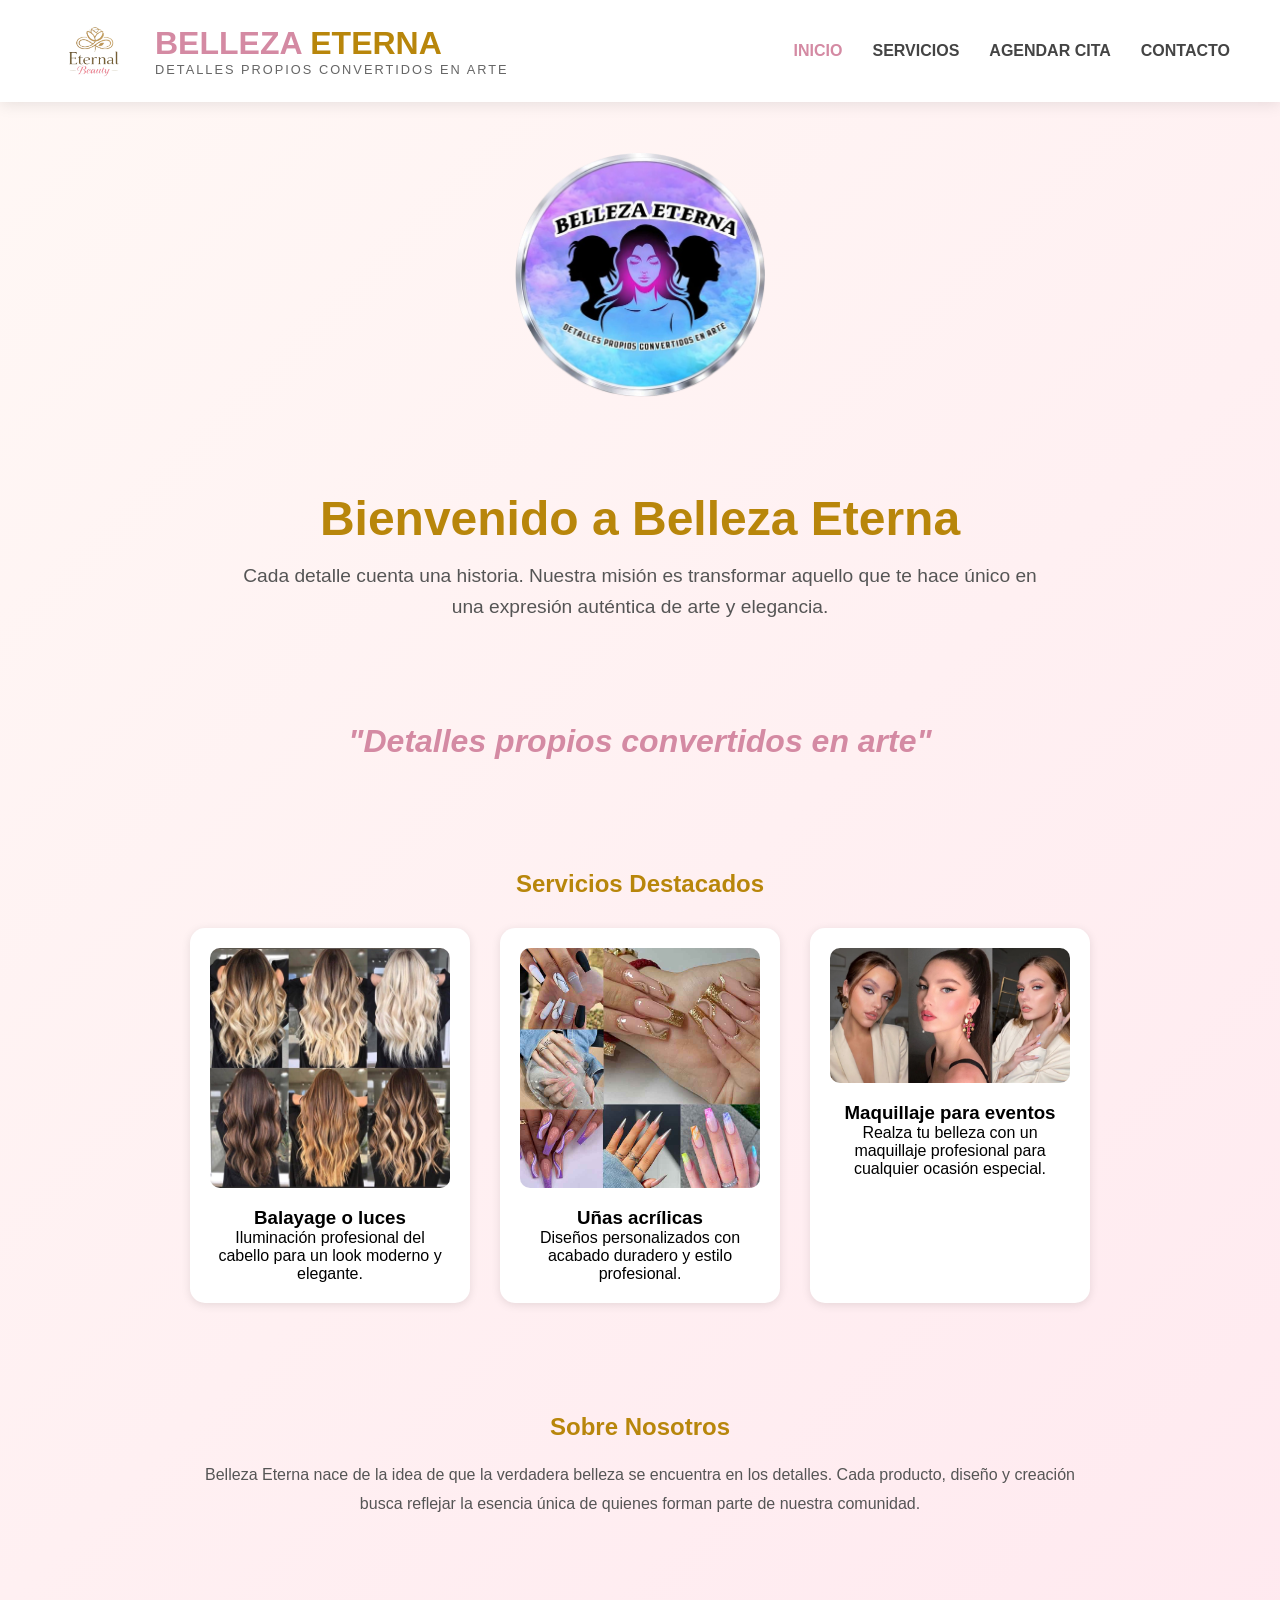
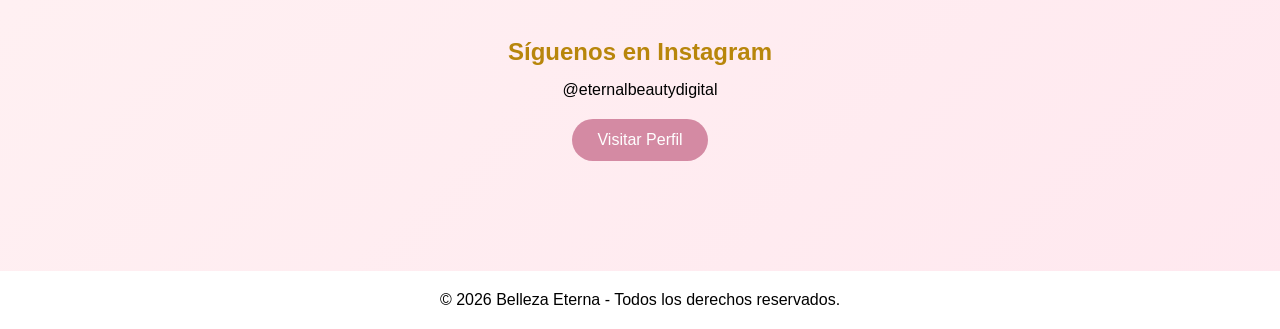
<file: index.html>
<!DOCTYPE html>

<html lang="es">
<head>
    <meta charset="UTF-8">
    <meta name="viewport" content="width=device-width, initial-scale=1.0">
    <title>Belleza Eterna</title>
    <link rel="stylesheet" href="Style.css">
</head>
<body>

<header class="navbar">

<div class="logo-container">
    <img src="LogoTrans.png" alt="Logo">

    <div class="titulo">
        <h1>BELLEZA <span>ETERNA</span></h1>
        <p>DETALLES PROPIOS CONVERTIDOS EN ARTE</p>
    </div>
</div>

<nav>
    <ul>
        <li><a href="#" class="activo">INICIO</a></li>
        <li><a href="servicios.html">SERVICIOS</a></li>
        <li><a href="cita.html">AGENDAR CITA</a></li>
        <li><a href="contacto.html">CONTACTO</a></li>
    </ul>
</nav>

</header>

<!-- Logo Principal -->

<section class="logo-principal">


<img src="NuevoLogoTrans.png" alt="Logo Belleza Eterna">

</section>

<!-- Bienvenida -->

<section class="hero">

<h2>Bienvenido a Belleza Eterna</h2>

<p>
    Cada detalle cuenta una historia.
    Nuestra misión es transformar aquello que te hace único
    en una expresión auténtica de arte y elegancia.
</p>

</section>

<!-- Frase Destacada -->

<section class="frase-destacada">


<h2>"Detalles propios convertidos en arte"</h2>


</section>

<!-- Productos Destacados -->

<section class="destacados">

<h2>Servicios Destacados</h2>

<div class="productos">

    <div class="producto">
    <img src="balayage.jpg" alt="Balayage o luces">
    <h3>Balayage o luces</h3>
    <p>Iluminación profesional del cabello para un look moderno y elegante.</p>
</div>

<div class="producto">
    <img src="unas-acrilicas.jpg" alt="Uñas acrílicas">
    <h3>Uñas acrílicas</h3>
    <p>Diseños personalizados con acabado duradero y estilo profesional.</p>
</div>

<div class="producto">
    <img src="maquillaje-evento.jpg" alt="Maquillaje para eventos">
    <h3>Maquillaje para eventos</h3>
    <p>Realza tu belleza con un maquillaje profesional para cualquier ocasión especial.</p>
</div>

</div>

</section>

<!-- Sobre Nosotros -->

<section class="nosotros">

<h2>Sobre Nosotros</h2>

<p>
    Belleza Eterna nace de la idea de que la verdadera belleza
    se encuentra en los detalles. Cada producto, diseño y creación
    busca reflejar la esencia única de quienes forman parte de nuestra comunidad.
</p>

</section>

<!-- Instagram -->

<section class="instagram">


<h2>Síguenos en Instagram</h2>

<p>@eternalbeautydigital</p>

<a href="https://www.instagram.com/eternalbeautydigital/" target="_blank">
    Visitar Perfil
</a>


</section>

<footer>


<p>© 2026 Belleza Eterna - Todos los derechos reservados.</p>

</footer>

</body>
</html>
</file>
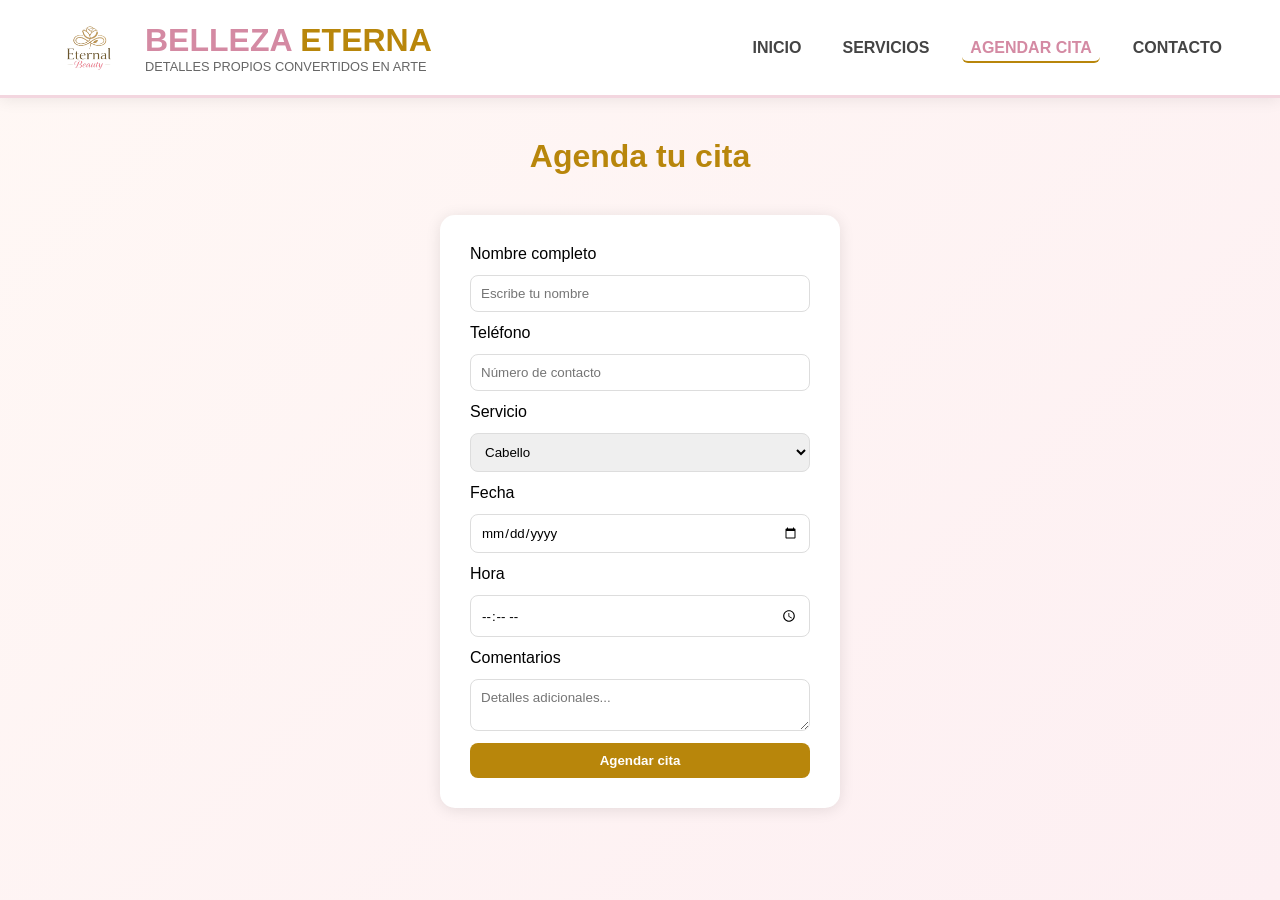
<file: cita.html>
<!DOCTYPE html>
<html lang="es">
<head>
    <meta charset="UTF-8">
    <title>Agendar Cita - Belleza Eterna</title>

    <link rel="stylesheet" href="Style4.css">
</head>

<body>

<header class="navbar">

    <div class="logo-container">
        <img src="LogoTrans.png" alt="Logo">

        <div class="titulo">
            <h1>BELLEZA <span>ETERNA</span></h1>
            <p>DETALLES PROPIOS CONVERTIDOS EN ARTE</p>
        </div>
    </div>

    <nav>
        <ul>
            <li><a href="index.html">INICIO</a></li>
            <li><a href="servicios.html">SERVICIOS</a></li>
            <li><a href="cita.html" class="activo">AGENDAR CITA</a></li>
            <li><a href="contacto.html">CONTACTO</a></li>
        </ul>
    </nav>

</header>

<h1>Agenda tu cita</h1>

<div class="cita-container">

    <form class="cita-form">

        <label>Nombre completo</label>
        <input type="text" placeholder="Escribe tu nombre">

        <label>Teléfono</label>
        <input type="tel" placeholder="Número de contacto">

        <label>Servicio</label>
        <select>
            <option>Cabello</option>
            <option>Uñas</option>
            <option>Facial</option>
            <option>Maquillaje</option>
        </select>

        <label>Fecha</label>
        <input type="date">

        <label>Hora</label>
        <input type="time">

        <label>Comentarios</label>
        <textarea placeholder="Detalles adicionales..."></textarea>

        <button type="submit">Agendar cita</button>

    </form>

</div>

</body>
</html>
</file>
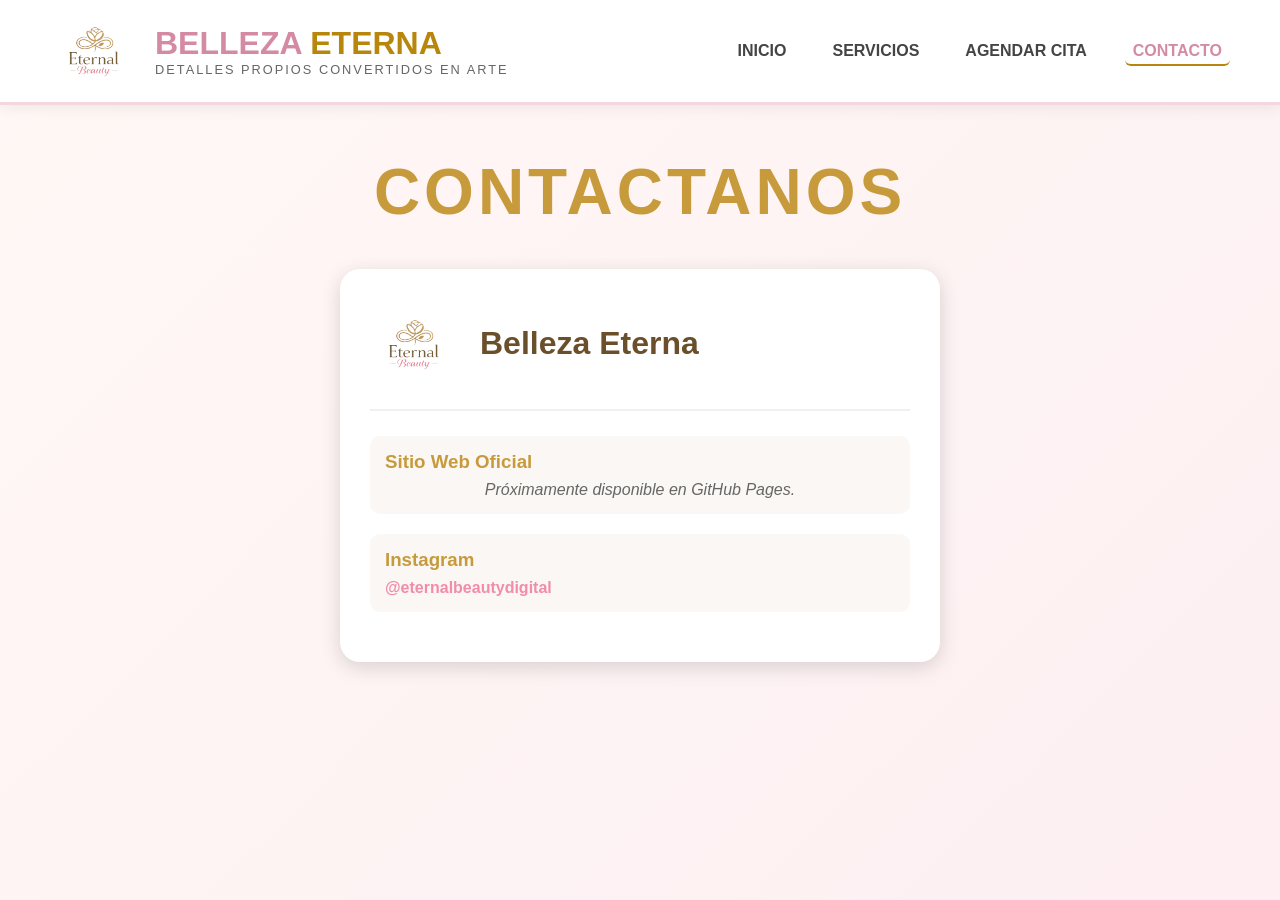
<file: contacto.html>
<!DOCTYPE html>
<html lang="es">
<head>
    <meta charset="UTF-8">
    <meta name="viewport" content="width=device-width, initial-scale=1.0">
    <title>Contacto - Belleza Eterna</title>
    <link rel="stylesheet" href="Style2.css">
</head>
<body>
<header class="navbar">

<div class="logo-container">
    <img src="LogoTrans.png" alt="Logo">

    <div class="titulo">
        <h1>BELLEZA <span>ETERNA</span></h1>
        <p>DETALLES PROPIOS CONVERTIDOS EN ARTE</p>
    </div>
</div>

<nav>
    <ul>
        <li><a href="index.html">INICIO</a></li>
        <li><a href="servicios.html">SERVICIOS</a></li>
        <li><a href="cita.html">AGENDAR CITA</a></li>
        <li><a href="contacto.html" class="activo">CONTACTO</a></li>
    </ul>
</nav>

</header>

   <section class="contacto">

    <h1>CONTACTANOS</h1>

    <div class="contacto-links">

        <div class="contacto-card">

            <div class="empresa">
                <img src="LogoTrans.png" alt="Belleza Eterna">
                <h2>Belleza Eterna</h2>
            </div>

            <ul class="lista-contactos">

                <li>
                    <h3>Sitio Web Oficial</h3>
                    <p class="proximamente">
                        Próximamente disponible en GitHub Pages.
                    </p>
                </li>

                <li>
                    <h3>Instagram</h3>
                    <a href="https://www.instagram.com/eternalbeautydigital/" target="_blank">
                        @eternalbeautydigital
                    </a>
                </li>

            </ul>

        </div>

    </div>

</section>

</body>
</html>
</file>
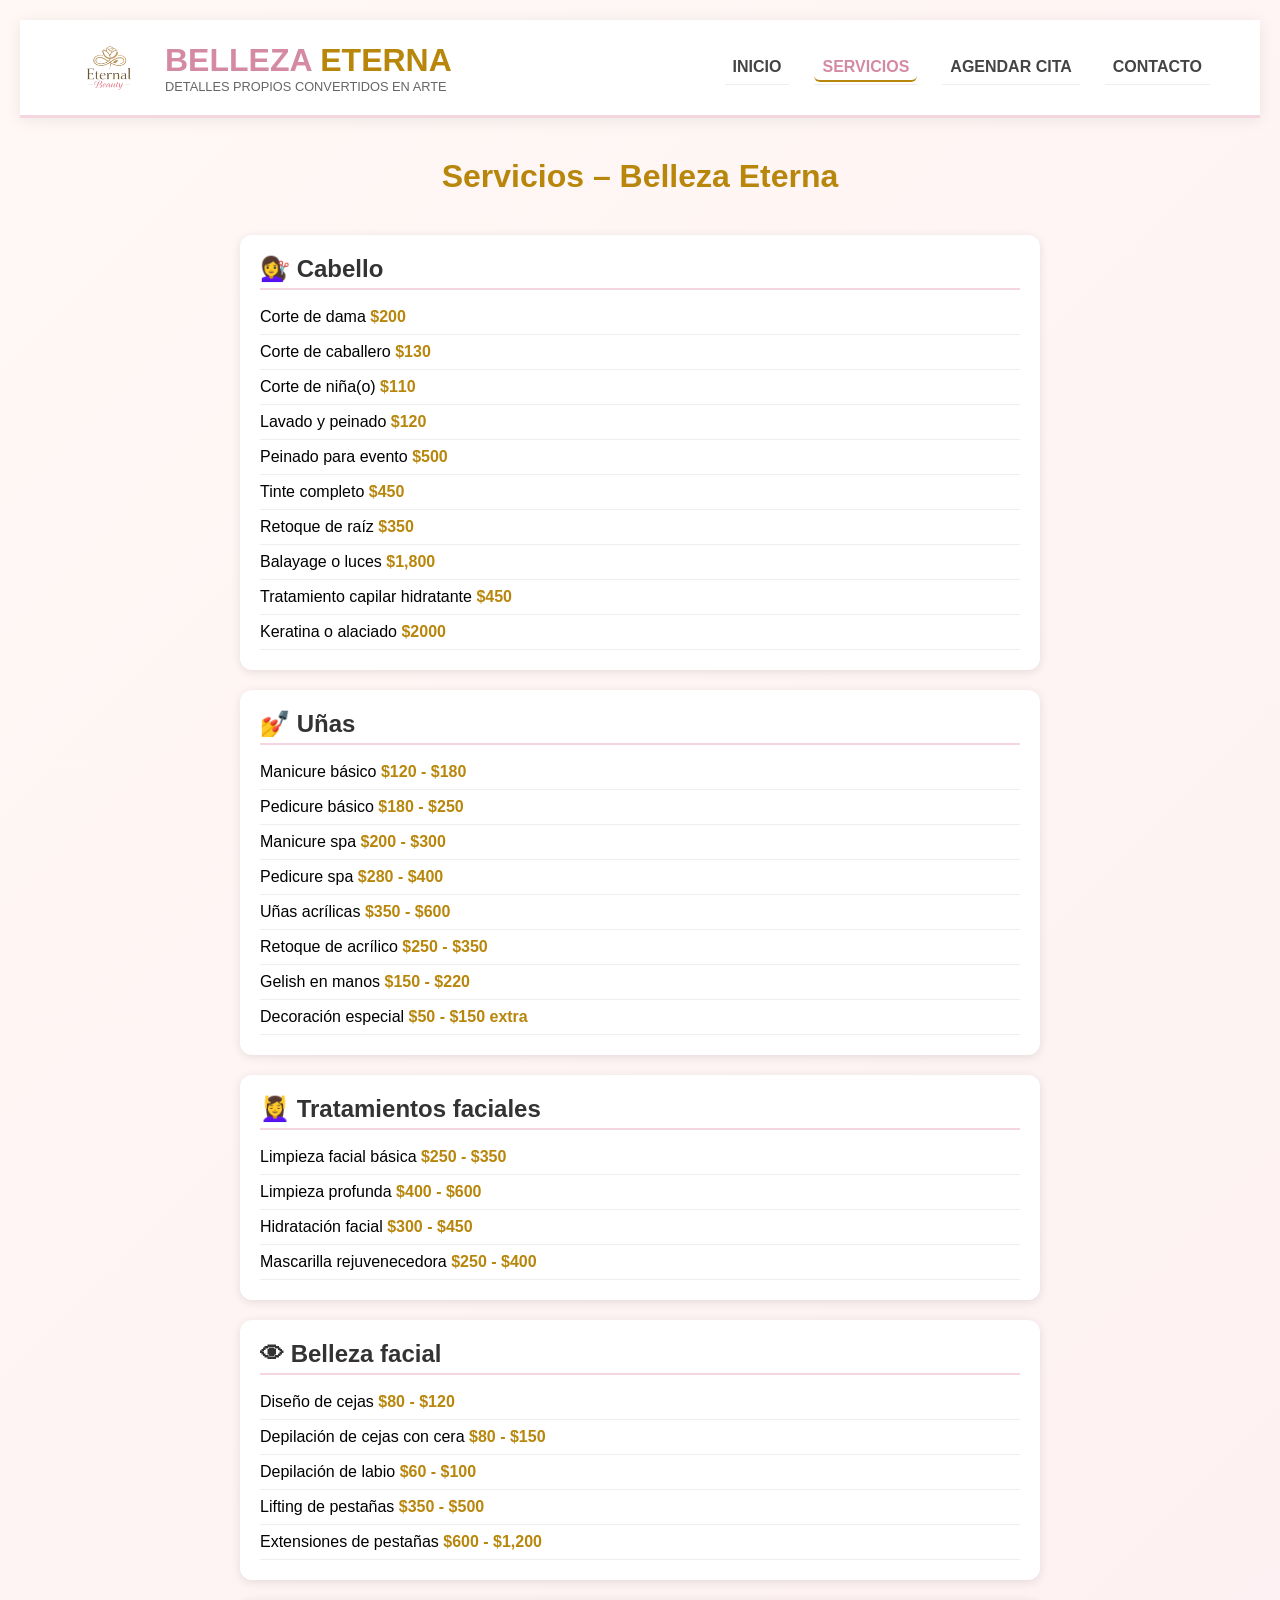
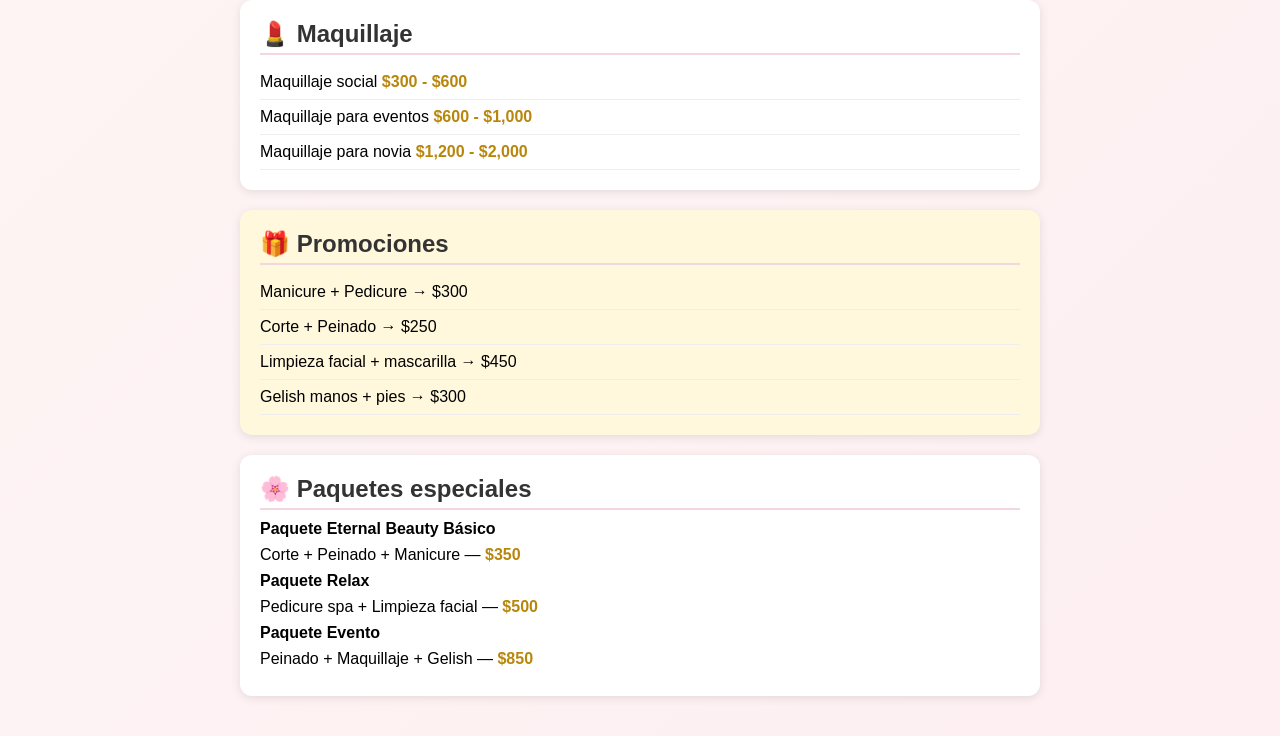
<file: servicios.html>
<!DOCTYPE html>
<html lang="es">
<head>
    <meta charset="UTF-8">
    <title>Servicios - Belleza Eterna</title>

    <link rel="stylesheet" href="Style3.css">
</head>

<body>

<header class="navbar">

    <div class="logo-container">
        <img src="LogoTrans.png" alt="Logo">

        <div class="titulo">
            <h1>BELLEZA <span>ETERNA</span></h1>
            <p>DETALLES PROPIOS CONVERTIDOS EN ARTE</p>
        </div>
    </div>

    <nav>
        <ul>
            <li><a href="index.html">INICIO</a></li>
            <li><a href="servicios.html" class="activo">SERVICIOS</a></li>
            <li><a href="cita.html">AGENDAR CITA</a></li>
            <li><a href="contacto.html">CONTACTO</a></li>
        </ul>
    </nav>

</header>

<h1>Servicios – Belleza Eterna</h1>

<section>
    <h2>💇‍♀️ Cabello</h2>
    <ul>
        <li>Corte de dama <span class="precio">$200</span></li>
        <li>Corte de caballero <span class="precio">$130</span></li>
        <li>Corte de niña(o) <span class="precio">$110</span></li>
        <li>Lavado y peinado <span class="precio">$120</span></li>
        <li>Peinado para evento <span class="precio">$500</span></li>
        <li>Tinte completo <span class="precio">$450</span></li>
        <li>Retoque de raíz <span class="precio">$350</span></li>
        <li>Balayage o luces <span class="precio">$1,800</span></li>
        <li>Tratamiento capilar hidratante <span class="precio">$450</span></li>
        <li>Keratina o alaciado <span class="precio">$2000</span></li>
    </ul>
</section>

<section>
    <h2>💅 Uñas</h2>
    <ul>
        <li>Manicure básico <span class="precio">$120 - $180</span></li>
        <li>Pedicure básico <span class="precio">$180 - $250</span></li>
        <li>Manicure spa <span class="precio">$200 - $300</span></li>
        <li>Pedicure spa <span class="precio">$280 - $400</span></li>
        <li>Uñas acrílicas <span class="precio">$350 - $600</span></li>
        <li>Retoque de acrílico <span class="precio">$250 - $350</span></li>
        <li>Gelish en manos <span class="precio">$150 - $220</span></li>
        <li>Decoración especial <span class="precio">$50 - $150 extra</span></li>
    </ul>
</section>

<section>
    <h2>💆‍♀️ Tratamientos faciales</h2>
    <ul>
        <li>Limpieza facial básica <span class="precio">$250 - $350</span></li>
        <li>Limpieza profunda <span class="precio">$400 - $600</span></li>
        <li>Hidratación facial <span class="precio">$300 - $450</span></li>
        <li>Mascarilla rejuvenecedora <span class="precio">$250 - $400</span></li>
    </ul>
</section>

<section>
    <h2>👁 Belleza facial</h2>
    <ul>
        <li>Diseño de cejas <span class="precio">$80 - $120</span></li>
        <li>Depilación de cejas con cera <span class="precio">$80 - $150</span></li>
        <li>Depilación de labio <span class="precio">$60 - $100</span></li>
        <li>Lifting de pestañas <span class="precio">$350 - $500</span></li>
        <li>Extensiones de pestañas <span class="precio">$600 - $1,200</span></li>
    </ul>
</section>

<section>
    <h2>💄 Maquillaje</h2>
    <ul>
        <li>Maquillaje social <span class="precio">$300 - $600</span></li>
        <li>Maquillaje para eventos <span class="precio">$600 - $1,000</span></li>
        <li>Maquillaje para novia <span class="precio">$1,200 - $2,000</span></li>
    </ul>
</section>

<section class="promo">
    <h2>🎁 Promociones</h2>
    <ul>
        <li>Manicure + Pedicure → $300</li>
        <li>Corte + Peinado → $250</li>
        <li>Limpieza facial + mascarilla → $450</li>
        <li>Gelish manos + pies → $300</li>
    </ul>
</section>

<section>
    <h2>🌸 Paquetes especiales</h2>

    <p><b>Paquete Eternal Beauty Básico</b></p>
    <p>Corte + Peinado + Manicure — <span class="precio">$350</span></p>

    <p><b>Paquete Relax</b></p>
    <p>Pedicure spa + Limpieza facial — <span class="precio">$500</span></p>

    <p><b>Paquete Evento</b></p>
    <p>Peinado + Maquillaje + Gelish — <span class="precio">$850</span></p>
</section>

</body>
</html>
</file>
<file: Style.css>
*{
    margin:0;
    padding:0;
    box-sizing:border-box;
    font-family:'Segoe UI', sans-serif;
}

body{
    background:linear-gradient(135deg,#fff8f5,#ffe8ef);
    min-height:100vh;
}

.navbar{
    display:flex;
    justify-content:space-between;
    align-items:center;
    padding:20px 50px;
    background:white;
    box-shadow:0 2px 15px rgba(0,0,0,0.1);
}

.logo-container{
    display:flex;
    align-items:center;
    gap:15px;
}

.logo-container img{
    width:90px;
    height:auto;
}

.titulo h1{
    color:#d48aa3;
    font-size:2rem;
}

.titulo span{
    color:#b8860b;
}

.titulo p{
    color:#666;
    font-size:0.8rem;
    letter-spacing:2px;
}


nav ul{
    display:flex;
    gap:30px;
    list-style:none;
}

nav a{
    text-decoration:none;
    color:#444;
    font-weight:600;
    transition:0.3s;
}

nav a:hover{
    color:#d48aa3;
}

.activo{
    color:#d48aa3;
}
/* LOGO PRINCIPAL */

.logo-principal{
    text-align:center;
    margin:50px 0;
}

.logo-principal img{
    width:250px;
    height:auto;
}

/* BIENVENIDA */

.hero{
    text-align:center;
    padding:40px 20px;
}

.hero h2{
    color:#b8860b;
    font-size:3rem;
    margin-bottom:15px;
}

.hero p{
    max-width:800px;
    margin:auto;
    color:#555;
    font-size:1.2rem;
    line-height:1.6;
}

/* FRASE */

.frase-destacada{
    text-align:center;
    margin:60px 20px;
}

.frase-destacada h2{
    color:#d48aa3;
    font-size:2rem;
    font-style:italic;
}

/* PRODUCTOS */

.destacados{
    padding:50px;
}

.destacados h2{
    text-align:center;
    color:#b8860b;
    margin-bottom:30px;
}

.productos{
    display:flex;
    justify-content:center;
    gap:30px;
    flex-wrap:wrap;
}

.producto{
    background:white;
    width:280px;
    padding:20px;
    border-radius:15px;
    text-align:center;
    box-shadow:0 2px 10px rgba(0,0,0,0.1);
}

.producto img{
    width:100%;
    border-radius:10px;
    margin-bottom:15px;
}

/* NOSOTROS */

.nosotros{
    padding:60px 20px;
    text-align:center;
}

.nosotros h2{
    color:#b8860b;
    margin-bottom:20px;
}

.nosotros p{
    max-width:900px;
    margin:auto;
    line-height:1.8;
    color:#555;
}

/* INSTAGRAM */

.instagram{
    text-align:center;
    padding:60px 20px;
}

.instagram h2{
    color:#b8860b;
    margin-bottom:15px;
}

.instagram p{
    margin-bottom:20px;
}

.instagram a{
    display:inline-block;
    background:#d48aa3;
    color:white;
    padding:12px 25px;
    border-radius:25px;
    text-decoration:none;
}

.instagram a:hover{
    background:#b8860b;
}

/* FOOTER */

footer{
    text-align:center;
    padding:20px;
    margin-top:50px;
    background:white;
}
</file>
<file: Style4.css>
/* =========================
   RESET BASE
========================= */

*{
    margin:0;
    padding:0;
    box-sizing:border-box;
    font-family:'Segoe UI', sans-serif;
}

/* =========================
   FONDO GENERAL
========================= */

body{
    background:linear-gradient(135deg,#fff8f5,#fdeff2);
    min-height:100vh;
}

/* =========================
   NAVBAR (IGUAL A LOS DEMÁS)
========================= */

.navbar{
    display:flex;
    justify-content:space-between;
    align-items:center;
    padding:20px 50px;
    background:white;
    box-shadow:0 2px 15px rgba(0,0,0,0.08);
    border-bottom:3px solid #f3d6df;
}

/* LOGO */
.logo-container{
    display:flex;
    align-items:center;
    gap:15px;
}

.logo-container img{
    width:80px;
}

/* TITULO */
.titulo h1{
    color:#d48aa3;
    font-size:2rem;
    margin:0;
}

.titulo span{
    color:#b8860b;
}

.titulo p{
    color:#666;
    font-size:0.8rem;
}

/* MENU */
nav ul{
    display:flex;
    gap:25px;
    list-style:none;
    margin:0;
    padding:0;
}

nav a{
    text-decoration:none;
    color:#444;
    font-weight:600;
    padding:5px 8px;
    border-radius:6px;
    transition:0.3s;
}

nav a:hover{
    color:#d48aa3;
    background:#fdeff2;
}

.activo{
    color:#d48aa3;
    border-bottom:2px solid #b8860b;
}

/* =========================
   TITULO PRINCIPAL
========================= */

h1{
    text-align:center;
    margin:40px 0;
    color:#b8860b;
}

/* =========================
   FORMULARIO CITA
========================= */

.cita-container{
    display:flex;
    justify-content:center;
    padding-bottom:50px;
}

.cita-form{
    background:white;
    padding:30px;
    border-radius:15px;
    width:400px;
    box-shadow:0 2px 15px rgba(0,0,0,0.1);
    display:flex;
    flex-direction:column;
    gap:12px;
}

/* INPUTS */
.cita-form input,
.cita-form select,
.cita-form textarea{
    padding:10px;
    border:1px solid #ddd;
    border-radius:8px;
    outline:none;
}

/* BOTÓN */
.cita-form button{
    background:#b8860b;
    color:white;
    padding:10px;
    border:none;
    border-radius:8px;
    cursor:pointer;
    font-weight:bold;
    transition:0.3s;
}

.cita-form button:hover{
    background:#d48aa3;
}
</file>
<file: Style2.css>
*{
    margin:0;
    padding:0;
    box-sizing:border-box;
    font-family:'Segoe UI', sans-serif;
}

body{
    background:linear-gradient(135deg,#fff8f5,#fdeff2);
    min-height:100vh;
}

/* Título principal */
.navbar{
    display:flex;
    justify-content:space-between;
    align-items:center;
    padding:20px 50px;
    background:white;
    box-shadow:0 2px 15px rgba(0,0,0,0.08);
    border-bottom:3px solid #f3d6df; /* toque rosa suave */
}

/* LOGO + TITULO */
.logo-container{
    display:flex;
    align-items:center;
    gap:15px;
}

.logo-container img{
    width:90px;
    height:auto;
}

.titulo h1{
    color:#d48aa3; /* rosa principal */
    font-size:2rem;
    margin:0;
}

.titulo span{
    color:#b8860b; /* dorado elegante */
}

.titulo p{
    color:#666;
    font-size:0.8rem;
    letter-spacing:2px;
    margin:0;
}

/* MENU */
nav ul{
    display:flex;
    gap:30px;
    list-style:none;
    margin:0;
    padding:0;
}

nav a{
    text-decoration:none;
    color:#444;
    font-weight:600;
    transition:0.3s;
    padding:5px 8px;
    border-radius:6px;
}

/* HOVER ROSA SUAVE */
nav a:hover{
    color:#d48aa3;
    background:#fdeff2;
}

/* ACTIVO */
.activo{
    color:#d48aa3;
    border-bottom:2px solid #b8860b;
}

.contacto h1{
    text-align:center;
    font-size:4rem;
    color:#c79b3b;
    margin-top:50px;
    margin-bottom:40px;
    letter-spacing:4px;
}

.contacto p{
    text-align:center;
    color:#666;
}

/* Contenedor principal */

.contacto-links{
    display:flex;
    justify-content:center;
    margin-top:30px;
}

/* Cuadro */

.contacto-card{
    width:600px;
    background:white;
    border-radius:20px;
    padding:30px;
    box-shadow:0 5px 20px rgba(0,0,0,0.15);
}

/* Cabecera del cuadro */

.empresa{
    display:flex;
    align-items:center;
    gap:20px;
    border-bottom:2px solid #f0f0f0;
    padding-bottom:20px;
    margin-bottom:25px;
}

.empresa img{
    width:90px;
    height:90px;
    object-fit:contain;
}

.empresa h2{
    color:#6b4f2a;
    font-size:2rem;
}

/* Lista de contactos */

.lista-contactos{
    list-style:none;
}

.lista-contactos li{
    margin-bottom:20px;
    padding:15px;
    border-radius:10px;
    background:#faf7f4;
}

.lista-contactos h3{
    color:#c79b3b;
    margin-bottom:8px;
}

.lista-contactos a{
    color:#f28ca8;
    text-decoration:none;
    font-weight:bold;
}

.lista-contactos a:hover{
    text-decoration:underline;
}

.proximamente{
    color:#999;
    font-style:italic;
}
</file>
<file: Style3.css>
/* =========================
   RESET BASE
========================= */

*{
    margin:0;
    padding:0;
    box-sizing:border-box;
    font-family:'Segoe UI', sans-serif;
}

/* =========================
   FONDO GENERAL
========================= */

body{
    background:linear-gradient(135deg,#fff8f5,#fdeff2);
    min-height:100vh;
    padding:20px;
}

/* =========================
   NAVBAR
========================= */

.navbar{
    display:flex;
    justify-content:space-between;
    align-items:center;
    padding:20px 50px;
    background:white;
    box-shadow:0 2px 15px rgba(0,0,0,0.08);
    border-bottom:3px solid #f3d6df;
}

/* LOGO */
.logo-container{
    display:flex;
    align-items:center;
    gap:15px;
}

.logo-container img{
    width:80px;
}

/* TITULO */
.titulo h1{
    color:#d48aa3;
    font-size:2rem;
    margin:0;
}

.titulo span{
    color:#b8860b;
}

.titulo p{
    color:#666;
    font-size:0.8rem;
}

/* MENU */
nav ul{
    display:flex;
    gap:25px;
    list-style:none;
    margin:0;
    padding:0;
}

nav a{
    text-decoration:none;
    color:#444;
    font-weight:600;
    padding:5px 8px;
    border-radius:6px;
    transition:0.3s;
}

nav a:hover{
    color:#d48aa3;
    background:#fdeff2;
}

.activo{
    color:#d48aa3;
    border-bottom:2px solid #b8860b;
}

/* =========================
   TITULO PRINCIPAL
========================= */

h1{
    text-align:center;
    margin:40px 0;
    color:#b8860b;
}

/* =========================
   SECCIONES
========================= */

section{
    background:white;
    margin:20px auto;
    padding:20px;
    border-radius:12px;
    max-width:800px;
    box-shadow:0 2px 10px rgba(0,0,0,0.1);
}

/* TITULOS DE SECCIÓN */
h2{
    color:#333;
    border-bottom:2px solid #f3d6df;
    padding-bottom:5px;
    margin-bottom:10px;
}

/* LISTAS */
ul{
    list-style:none;
}

li{
    padding:8px 0;
    border-bottom:1px solid #eee;
}

/* SOLO HOVER EN LISTAS DE SERVICIOS (NO PROMOS) */
section ul li:hover{
    background:#fafafa;
    transition:0.2s;
}

/* PRECIOS */
.precio{
    color:#b8860b;
    font-weight:bold;
}

/* PROMOCIONES */
.promo{
    background:#fff8dc;
}

/* MEJORA VISUAL PROMOS */
.promo ul li:hover{
    background:transparent;
}

/* =========================
   ESPACIADO EXTRA LIMPIO
========================= */

section p{
    margin:8px 0;
}
</file>
